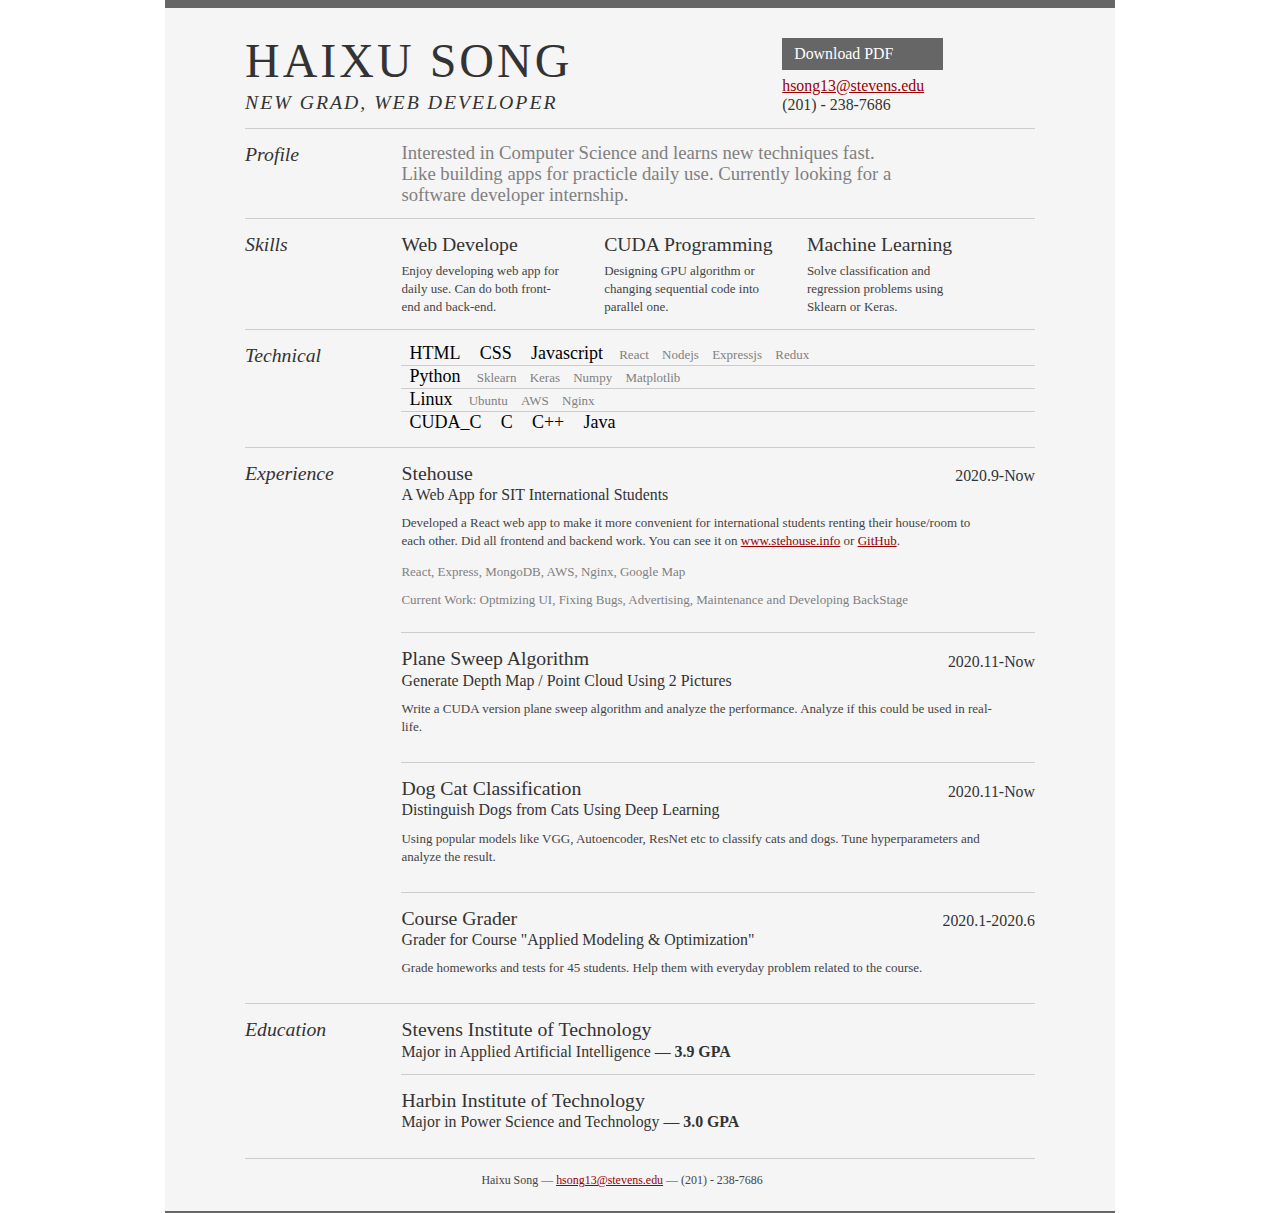
<file: index.html>
<!DOCTYPE html PUBLIC "-//W3C//DTD XHTML 1.0 Strict//EN" "http://www.w3.org/TR/xhtml1/DTD/xhtml1-strict.dtd">
<html>

<head>

	<title>Haixu Song | New Grad, Web Developer | hsong13@stevens.edu</title>
	<meta http-equiv="content-type" content="text/html; charset=utf-8" />

	<meta name="keywords" content="Resume" />
	<meta name="description" content="Haixu Song's Resume" />

	<link rel="stylesheet" type="text/css" href="index.css" media="all" />
	<link rel="stylesheet" type="text/css" href="resume.css" media="all" />

</head>

<body>

	<div id="doc2" class="yui-t7">
		<div id="inner">

			<div id="hd">
				<div class="yui-gc">
					<div class="yui-u first">
						<h1>Haixu Song</h1>
						<h2>New Grad, Web Developer</h2>
					</div>

					<div class="yui-u">
						<div class="contact-info">
							<h3><a id="pdf" href="Resume.pdf">Download PDF</a></h3>
							<h3><a href="mailto:hsong13@stevens.edu">hsong13@stevens.edu</a></h3>
							<h3>(201) - 238-7686</h3>
						</div>
						<!--// .contact-info -->
					</div>
				</div>
				<!--// .yui-gc -->
			</div>
			<!--// hd -->

			<div id="bd">
				<div id="yui-main">
					<div class="yui-b">

						<div class="yui-gf">
							<div class="yui-u first">
								<h2>Profile</h2>
							</div>
							<div class="yui-u">
								<p class="enlarge">
									Interested in Computer Science and learns new techniques fast. Like building apps for practicle
									daily use. Currently looking for a software developer internship.
								</p>
							</div>
						</div>
						<!--// .yui-gf -->

						<div class="yui-gf">
							<div class="yui-u first">
								<h2>Skills</h2>
							</div>
							<div class="yui-u">

								<div class="talent">
									<h2>Web Develope</h2>
									<p>Enjoy developing web app for daily use. Can do both front-end and back-end.</p>
								</div>

								<div class="talent">
									<h2>CUDA Programming</h2>
									<p>Designing GPU algorithm or changing sequential code into parallel one.</p>
								</div>

								<div class="talent">
									<h2>Machine Learning</h2>
									<p>
										Solve classification and regression problems using Sklearn or Keras.
									</p>
								</div>
							</div>
						</div>
						<!--// .yui-gf -->

						<div class="yui-gf">
							<div class="yui-u first">
								<h2>Technical</h2>
							</div>
							<div class="yui-u">
								<p>
									<span class="tech-title">HTML</span>
									<span class="tech-title">CSS</span>
									<span class="tech-title">Javascript</span>
									<span class="tech-detail">React</span>
									<span class="tech-detail">Nodejs</span>
									<span class="tech-detail">Expressjs</span> <span class="tech-detail">Redux</span>
								</p>
								<p><span class="tech-title">Python</span>
									<span class="tech-detail">Sklearn</span>
									<span class="tech-detail">Keras</span>
									<span class="tech-detail">Numpy</span>
									<span class="tech-detail">Matplotlib</span>
								</p>
								<p>
									<span class="tech-title">Linux</span>
									<span class="tech-detail">Ubuntu</span>
									<span class="tech-detail">AWS</span>
									<span class="tech-detail">Nginx</span>
								</p>
								<p><span class="tech-title">CUDA_C</span> <span class="tech-title">C</span> <span
										class="tech-title">C++</span> <span class="tech-title">Java</span></p>
							</div>
						</div>
						<!--// .yui-gf-->

						<div class="yui-gf">

							<div class="yui-u first">
								<h2>Experience</h2>
							</div>
							<!--// .yui-u -->

							<div class="yui-u">

								<div class="job">
									<h2>Stehouse</h2>
									<h3>A Web App for SIT International Students</h3>
									<h4>2020.9-Now</h4>
									<p>Developed a React web app to make it more convenient for international students renting their
										house/room to each other. Did all frontend and backend work. You can see it on <a
											href="http://www.stehouse.info">
											www.stehouse.info</a> or <a href="https://github.com/HaixuSong/aSimpleSideProject.git">GitHub</a>.
									</p>
									<p class="techniques">
										React, Express, MongoDB, AWS, Nginx, Google Map
									</p>
									<p class="current-job">
										Current Work: Optmizing UI, Fixing Bugs, Advertising, Maintenance and Developing BackStage
									</p>
								</div>

								<div class="job">
									<h2>Plane Sweep Algorithm</h2>
									<h3>Generate Depth Map / Point Cloud Using 2 Pictures</h3>
									<h4>2020.11-Now</h4>
									<p>
										Write a CUDA version plane sweep algorithm and analyze the performance. Analyze if this could be
										used in real-life.
									</p>
								</div>

								<div class="job">
									<h2>Dog Cat Classification</h2>
									<h3>Distinguish Dogs from Cats Using Deep Learning</h3>
									<h4>2020.11-Now</h4>
									<p>
										Using popular models like VGG, Autoencoder, ResNet etc to classify cats and dogs. Tune
										hyperparameters and analyze the result.
									</p>
								</div>


								<div class="job last">
									<h2>Course Grader</h2>
									<h3>Grader for Course "Applied Modeling & Optimization"</h3>
									<h4>2020.1-2020.6</h4>
									<p>Grade homeworks and tests for 45 students. Help them with everyday problem related to the course.
									</p>
								</div>

							</div>
							<!--// .yui-u -->
						</div>
						<!--// .yui-gf -->


						<div class="yui-gf last">
							<div class="yui-u first">
								<h2>Education</h2>
							</div>
							<div class="yui-u">
								<div class="edu">
									<h2>Stevens Institute of Technology</h2>
									<h3>Major in Applied Artificial Intelligence &mdash; <strong>3.9 GPA</strong> </h3>
								</div>
								<div class="edu">
									<h2>Harbin Institute of Technology</h2>
									<h3>Major in Power Science and Technology &mdash; <strong>3.0 GPA</strong> </h3>
								</div>
							</div>
						</div>
						<!--// .yui-gf -->


					</div>
					<!--// .yui-b -->
				</div>
				<!--// yui-main -->
			</div>
			<!--// bd -->

			<div id="ft">
				<p>Haixu Song &mdash; <a href="mailto:hsong13@stevens.edu">hsong13@stevens.edu</a> &mdash; (201) - 238-7686
				</p>
			</div>
			<!--// footer -->

		</div><!-- // inner -->


	</div>
	<!--// doc -->


</body>

</html>
</file>
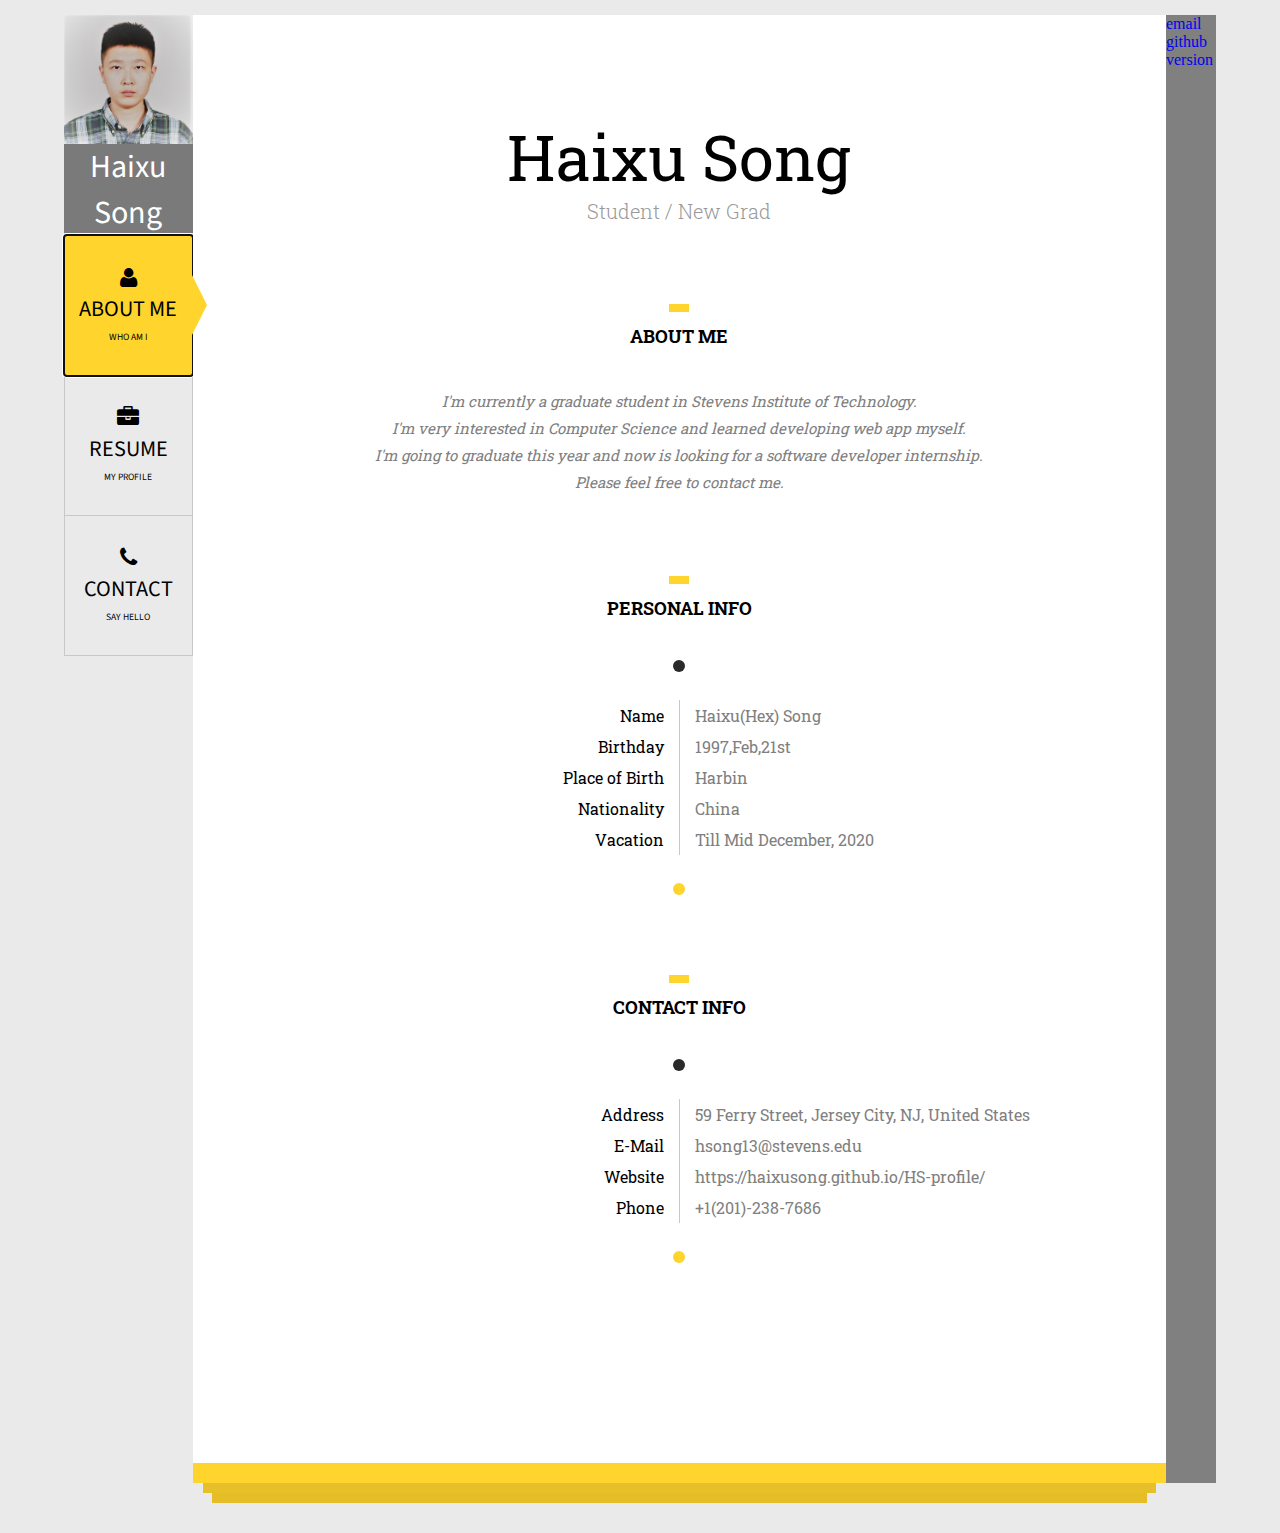
<file: hs.html>
<!DOCTYPE html>
<html lang="en">

<head>
  <!-- Metas -->
  <meta charset="utf-8">
  <title>Haixu Song</title>
  <meta name="description" content="Haixu(Hex) Song's Personal Webpage">
  <meta name="viewport" content="width=device-width, initial-scale=1">

  <!-- Css -->
  <link href="css/base.css" rel="stylesheet" type="text/css" />
  <link href="css/desktop-style.css" rel="stylesheet" type="text/css" />

  <link href='https://fonts.googleapis.com/css?family=Source+Sans+Pro:400,400italic,300,600%7CRoboto+Slab:400,300,700'
    rel='stylesheet' type='text/css'>

</head>

<body>
  <div class="center">
    <nav>
      <div class="image-profile">
        <img src="img/MyPhoto.jpg" alt="Haixu Song's image profile">
        <p class="image-name">Haixu Song</p>
      </div>
      <div class="tabs">
        <ul>
          <li id="about-me"><a href="##" autofocus>
              <div class="title">
                <div>ABOUT ME</div>
                <div class="describe">WHO AM I</div>
              </div>
            </a></li>
          <li id="resume"><a href="##">
              <div class="title">
                <div>RESUME</div>
                <div class="describe">MY PROFILE</div>
              </div>
            </a></li>
          <li id="contact"><a href="##">
              <div class="title">
                <div>CONTACT</div>
                <div class="describe">SAY HELLO</div>
              </div>
            </a></li>
        </ul>
      </div>
    </nav>
    <main>
      <article class="about-me">
        <h1>Haixu Song</h1>
        <p>Student / New Grad</p>
        <section>
          <h3>ABOUT ME</h3>
          <p class="intro">I'm currently a graduate student in Stevens Institute of Technology. </p>
          <p class="intro"> I'm very interested in
            Computer
            Science and learned developing web app myself.</p>
          <p class="intro">I'm going to graduate this year and now is looking for a
            software developer internship. Please feel free to contact me.</p>
        </section>
        <section>
          <h3>PERSONAL INFO</h3>
          <ul class="lr-list">
            <li>
              <span>Name</span>
              <span>Haixu(Hex) Song</span>
            </li>
            <li>
              <span>Birthday</span>
              <span>1997,Feb,21st</span>
            </li>
            <li>
              <span>Place of Birth</span>
              <span>Harbin</span>
            </li>
            <li>
              <span>Nationality</span>
              <span>China</span>
            </li>
            <li>
              <span>Vacation</span>
              <span>Till Mid December, 2020</span>
            </li>
          </ul>
        </section>
        <section>
          <h3>CONTACT INFO</h3>
          <ul class="lr-list">
            <li>
              <span>Address</span>
              <span>59 Ferry Street, Jersey City, NJ, United States</span>
            </li>
            <li>
              <span>E-Mail</span>
              <span>hsong13@stevens.edu</span>
            </li>
            <li>
              <span>Website</span>
              <span>https://haixusong.github.io/HS-profile/</span>
            </li>
            <li>
              <span>Phone</span>
              <span>+1(201)-238-7686</span>
            </li>
          </ul>
        </section>
      </article>
      <article class="resume"></article>
      <article class="contact"></article>
    </main>
    <footer>
      <ul>
        <li><a href="##">email</a></li>
        <li><a href="##">github</a></li>
        <li><a href="##">version</a></li>
      </ul>
    </footer>
  </div>
</body>

</html>
</file>
<file: index.css>
html {
  color: #000;
  background: #FFF;
}

body, div, dl, dt, dd, ul, ol, li, h1, h2, h3, h4, h5, h6, pre, code, form, fieldset, legend, input, button, textarea, p, blockquote, th, td {
  margin: 0;
  padding: 0;
}

table {
  border-collapse: collapse;
  border-spacing: 0;
}

fieldset, img {
  border: 0;
}

address, caption, cite, code, dfn, em, strong, th, var, optgroup {
  font-style: inherit;
  font-weight: inherit;
}

del, ins {
  text-decoration: none;
}

li {
  list-style: none;
}

caption, th {
  text-align: left;
}

h1, h2, h3, h4, h5, h6 {
  font-size: 100%;
  font-weight: normal;
}

q:before, q:after {
  content: '';
}

abbr, acronym {
  border: 0;
  font-variant: normal;
}

sup {
  vertical-align: baseline;
}

sub {
  vertical-align: baseline;
}

legend {
  color: #000;
}

input, button, textarea, select, optgroup, option {
  font-family: inherit;
  font-size: inherit;
  font-style: inherit;
  font-weight: inherit;
}

input, button, textarea, select {
  *font-size: 100%;
}

body {
  font: 13px/1.231 arial, helvetica, clean, sans-serif;
  *font-size: small;
  *font: x-small;
}

select, input, button, textarea, button {
  font: 99% arial, helvetica, clean, sans-serif;
}

table {
  font-size: inherit;
  font: 100%;
}

pre, code, kbd, samp, tt {
  font-family: monospace;
  *font-size: 108%;
  line-height: 100%;
}

body {
  text-align: center;
}

#doc, #doc2, #doc3, #doc4, .yui-t1, .yui-t2, .yui-t3, .yui-t4, .yui-t5, .yui-t6, .yui-t7 {
  margin: auto;
  text-align: left;
  width: 57.69em;
  *width: 56.25em;
}

#doc2 {
  width: 73.076em;
  *width: 71.25em;
}

#doc3 {
  margin: auto 10px;
  width: auto;
}

#doc4 {
  width: 74.923em;
  *width: 73.05em;
}

.yui-b {
  position: relative;
}

.yui-b {
  _position: static;
}

#yui-main .yui-b {
  position: static;
}

#yui-main, .yui-g .yui-u .yui-g {
  width: 100%;
}

.yui-t1 #yui-main, .yui-t2 #yui-main, .yui-t3 #yui-main {
  float: right;
  margin-left: -25em;
}

.yui-t4 #yui-main, .yui-t5 #yui-main, .yui-t6 #yui-main {
  float: left;
  margin-right: -25em;
}

.yui-t1 .yui-b {
  float: left;
  width: 12.30769em;
  *width: 12.00em;
}

.yui-t1 #yui-main .yui-b {
  margin-left: 13.30769em;
  *margin-left: 13.05em;
}

.yui-t2 .yui-b {
  float: left;
  width: 13.8461em;
  *width: 13.50em;
}

.yui-t2 #yui-main .yui-b {
  margin-left: 14.8461em;
  *margin-left: 14.55em;
}

.yui-t3 .yui-b {
  float: left;
  width: 23.0769em;
  *width: 22.50em;
}

.yui-t3 #yui-main .yui-b {
  margin-left: 24.0769em;
  *margin-left: 23.62em;
}

.yui-t4 .yui-b {
  float: right;
  width: 13.8456em;
  *width: 13.50em;
}

.yui-t4 #yui-main .yui-b {
  margin-right: 14.8456em;
  *margin-right: 14.55em;
}

.yui-t5 .yui-b {
  float: right;
  width: 18.4615em;
  *width: 18.00em;
}

.yui-t5 #yui-main .yui-b {
  margin-right: 19.4615em;
  *margin-right: 19.125em;
}

.yui-t6 .yui-b {
  float: right;
  width: 23.0769em;
  *width: 22.50em;
}

.yui-t6 #yui-main .yui-b {
  margin-right: 24.0769em;
  *margin-right: 23.62em;
}

.yui-t7 #yui-main .yui-b {
  display: block;
  margin: 0 0 1em 0;
}

#yui-main .yui-b {
  float: none;
  width: auto;
}

.yui-gb .yui-u, .yui-g .yui-gb .yui-u, .yui-gb .yui-g, .yui-gb .yui-gb, .yui-gb .yui-gc, .yui-gb .yui-gd, .yui-gb .yui-ge, .yui-gb .yui-gf, .yui-gc .yui-u, .yui-gc .yui-g, .yui-gd .yui-u {
  float: left;
}

.yui-g .yui-u, .yui-g .yui-g, .yui-g .yui-gb, .yui-g .yui-gc, .yui-g .yui-gd, .yui-g .yui-ge, .yui-g .yui-gf, .yui-gc .yui-u, .yui-gd .yui-g, .yui-g .yui-gc .yui-u, .yui-ge .yui-u, .yui-ge .yui-g, .yui-gf .yui-g, .yui-gf .yui-u {
  float: right;
}

.yui-g div.first, .yui-gb div.first, .yui-gc div.first, .yui-gd div.first, .yui-ge div.first, .yui-gf div.first, .yui-g .yui-gc div.first, .yui-g .yui-ge div.first, .yui-gc div.first div.first {
  float: left;
}

.yui-g .yui-u, .yui-g .yui-g, .yui-g .yui-gb, .yui-g .yui-gc, .yui-g .yui-gd, .yui-g .yui-ge, .yui-g .yui-gf {
  width: 49.1%;
}

.yui-gb .yui-u, .yui-g .yui-gb .yui-u, .yui-gb .yui-g, .yui-gb .yui-gb, .yui-gb .yui-gc, .yui-gb .yui-gd, .yui-gb .yui-ge, .yui-gb .yui-gf, .yui-gc .yui-u, .yui-gc .yui-g, .yui-gd .yui-u {
  width: 32%;
  margin-left: 1.99%;
}

.yui-gb .yui-u {
  *margin-left: 1.9%;
  *width: 31.9%;
}

.yui-gc div.first, .yui-gd .yui-u {
  width: 66%;
}

.yui-gd div.first {
  width: 32%;
}

.yui-ge div.first, .yui-gf .yui-u {
  width: 74.2%;
}

.yui-ge .yui-u, .yui-gf div.first {
  width: 24%;
}

.yui-g .yui-gb div.first, .yui-gb div.first, .yui-gc div.first, .yui-gd div.first {
  margin-left: 0;
}

.yui-g .yui-g .yui-u, .yui-gb .yui-g .yui-u, .yui-gc .yui-g .yui-u, .yui-gd .yui-g .yui-u, .yui-ge .yui-g .yui-u, .yui-gf .yui-g .yui-u {
  width: 49%;
  *width: 48.1%;
  *margin-left: 0;
}

.yui-g .yui-g .yui-u {
  width: 48.1%;
}

.yui-g .yui-gb div.first, .yui-gb .yui-gb div.first {
  *margin-right: 0;
  *width: 32%;
  _width: 31.7%;
}

.yui-g .yui-gc div.first, .yui-gd .yui-g {
  width: 66%;
}

.yui-gb .yui-g div.first {
  *margin-right: 4%;
  _margin-right: 1.3%;
}

.yui-gb .yui-gc div.first, .yui-gb .yui-gd div.first {
  *margin-right: 0;
}

.yui-gb .yui-gb .yui-u, .yui-gb .yui-gc .yui-u {
  *margin-left: 1.8%;
  _margin-left: 4%;
}

.yui-g .yui-gb .yui-u {
  _margin-left: 1.0%;
}

.yui-gb .yui-gd .yui-u {
  *width: 66%;
  _width: 61.2%;
}

.yui-gb .yui-gd div.first {
  *width: 31%;
  _width: 29.5%;
}

.yui-g .yui-gc .yui-u, .yui-gb .yui-gc .yui-u {
  width: 32%;
  _float: right;
  margin-right: 0;
  _margin-left: 0;
}

.yui-gb .yui-gc div.first {
  width: 66%;
  *float: left;
  *margin-left: 0;
}

.yui-gb .yui-ge .yui-u, .yui-gb .yui-gf .yui-u {
  margin: 0;
}

.yui-gb .yui-gb .yui-u {
  _margin-left: .7%;
}

.yui-gb .yui-g div.first, .yui-gb .yui-gb div.first {
  *margin-left: 0;
}

.yui-gc .yui-g .yui-u, .yui-gd .yui-g .yui-u {
  *width: 48.1%;
  *margin-left: 0;
}

.yui-gb .yui-gd div.first {
  width: 32%;
}

.yui-g .yui-gd div.first {
  _width: 29.9%;
}

.yui-ge .yui-g {
  width: 24%;
}

.yui-gf .yui-g {
  width: 74.2%;
}

.yui-gb .yui-ge div.yui-u, .yui-gb .yui-gf div.yui-u {
  float: right;
}

.yui-gb .yui-ge div.first, .yui-gb .yui-gf div.first {
  float: left;
}

.yui-gb .yui-ge .yui-u, .yui-gb .yui-gf div.first {
  *width: 24%;
  _width: 20%;
}

.yui-gb .yui-ge div.first, .yui-gb .yui-gf .yui-u {
  *width: 73.5%;
  _width: 65.5%;
}

.yui-ge div.first .yui-gd .yui-u {
  width: 65%;
}

.yui-ge div.first .yui-gd div.first {
  width: 32%;
}

#hd:after, #bd:after, #ft:after, .yui-g:after, .yui-gb:after, .yui-gc:after, .yui-gd:after, .yui-ge:after, .yui-gf:after {
  content: ".";
  display: block;
  height: 0;
  clear: both;
  visibility: hidden;
}

#hd, #bd, #ft, .yui-g, .yui-gb, .yui-gc, .yui-gd, .yui-ge, .yui-gf {
  zoom: 1;
}
</file>
<file: resume.css>
/*
---------------------------------------------------------------------------------
	STRIPPED DOWN RESUME TEMPLATE
    html resume

    v0.9: 5/28/09

    design and code by: thingsthatarebrown.com 
                        (matt brown)
---------------------------------------------------------------------------------
*/

.msg {
    padding: 10px;
    background: #222;
    position: relative;
}

.msg h1 {
    color: #fff;
}

.msg a {
    margin-left: 20px;
    background: #408814;
    color: white;
    padding: 4px 8px;
    text-decoration: none;
}

.msg a:hover {
    background: #266400;
}

/* //-- yui-grids style overrides -- */

body {
    font-family: Georgia;
    color: #444;
}

#inner {
    padding: 10px 80px;
    margin: 0 auto;
    background: #f5f5f5;
    border: solid #666;
    border-width: 8px 0 2px 0;
}

.yui-gf {
    margin-bottom: 1em;
    padding-bottom: 1em;
    border-bottom: 1px solid #ccc;
}

/* //-- header, body, footer -- */

#hd {
    margin: 1em 0 1em 0;
    padding-bottom: 1em;
    border-bottom: 1px solid #ccc
}

#hd h2 {
    text-transform: uppercase;
    letter-spacing: 2px;
}

#bd, #ft {
    margin-bottom: 1em;
}

/* //-- footer -- */

#ft {
    padding: 1em 0 0 0;
    font-size: 92%;
    border-top: 1px solid #ccc;
    text-align: center;
}

#ft p {
    margin-bottom: 0;
    text-align: center;
}

/* //-- core typography and style -- */

#hd h1 {
    font-size: 48px;
    text-transform: uppercase;
    letter-spacing: 3px;
}

h2 {
    font-size: 152%
}

h3, h4 {
    font-size: 122%;
}

h1, h2, h3, h4 {
    color: #333;
}

p {
    font-size: 100%;
    line-height: 18px;
    padding-right: 3em;
}

a {
    color: #990003
}

a:hover {
    text-decoration: none;
}

strong {
    font-weight: bold;
}

li {
    line-height: 24px;
    border-bottom: 1px solid #ccc;
}

p.enlarge {
    font-size: 144%;
    padding-right: 6.5em;
    line-height: 24px;
}

p.enlarge span {
    color: #000
}

.contact-info {
    margin-top: 7px;
}

.first h2 {
    font-style: italic;
}

.last {
    border-bottom: 0;
    margin-bottom: 0 !important;
    padding-bottom: 0 !important;
}

/* //-- section styles -- */

a#pdf {
    display: block;
    float: left;
    background: #666;
    color: white;
    padding: 6px 50px 6px 12px;
    margin-bottom: 6px;
    text-decoration: none;
}

a#pdf:hover {
    background: #222;
}

.job {
    position: relative;
    margin-bottom: 1em;
    padding-bottom: 1em;
    border-bottom: 1px solid #ccc;
}

.job h4 {
    position: absolute;
    top: 0.35em;
    right: 0
}

.job p {
    margin: 0.75em 0 1em 0;
}

.last {
    border: none;
}

.skills-list ul {
    margin: 0;
}

.skills-list li {
    margin: 3px 0;
    padding: 3px 0;
}

.skills-list li span {
    font-size: 152%;
    display: block;
    margin-bottom: -2px;
    padding: 0
}

.talent {
    width: 32%;
    float: left
}

.talent h2 {
    margin-bottom: 6px;
}

#srt-ttab {
    margin-bottom: 100px;
    text-align: center;
}

#srt-ttab img.last {
    margin-top: 20px
}

/* --// override to force 1/8th width grids -- */

.yui-gf .yui-u {
    width: 80.2%;
}

.yui-u>p {
    line-height: 21px;
    border-bottom: 1px solid rgb(204, 204, 204);
    color: grey;
}

.yui-u>p:last-child {
    border-bottom: none;
}

.yui-u>p>.tech-title {
    font-size: 18px;
    margin: 0 8px;
    color: black;
}

.yui-u>p>.tech-detail {
    margin: 0 5px;
}

.yui-gf div.first {
    width: 12.3%;
}

.current-job, .techniques {
    margin: 10px 0 !important;
    color: grey;
}

.edu {
    margin-bottom: 1em;
    padding-bottom: 1em;
    border-bottom: 1px solid rgb(204, 204, 204);
}

.edu:last-child {
    border-bottom: none;
    margin-bottom: 0;
    padding-bottom: 0;
}
</file>
<file: css/desktop-style.css>
body {
  background-color: rgb(234, 234, 234);
}

.center {
  margin: 15px auto 50px;
  width: 90%;
  max-width: 1500px;
  display: flex;
}

nav {
  flex: 1;
  /* background-color: red; */
  font-family: "Source Sans Pro", "Helvetica", "Arial", sans-serif;
}

main {
  flex: 6;
  background-color: white;
}

footer {
  flex: 0 0 50px;
  background-color: grey;
}

nav>.image-profile>.image-name {
  text-align: center;
  background-color: rgba(10, 10, 10, 0.5);
  font-size: 2rem;
  color: white;
}

nav>.tabs>ul>li {
  height: 140px;
  border: 1px solid rgb(200, 200, 200);
  border-top: none;
  position: relative;
}

nav>.tabs>ul>li::before {
  content: "";
  position: absolute;
  left: 0;
  height: 100%;
  width: 0;
  background-color: rgb(255, 212, 45);
  transition: all 0.6s ease;
  z-index: -1;
}

nav>.tabs>ul>li>a {
  width: 100%;
  height: 100%;
  display: flex;
  align-items: center;
}

nav>.tabs>ul>li>a:focus {
  background-color: rgb(255, 212, 45);
}

nav>.tabs>ul>li>a>.title {
  height: 60%;
  width: 100%;
  display: flex;
  flex-direction: column;
  justify-content: space-around;
  align-items: center;
  font-size: calc(1.5vw + 3px);
  color: black;
  position: relative;
}

nav>.tabs>ul>li>a:focus::after {
  position: absolute;
  content: "";
  width: 0;
  height: 0;
  right: -15px;
  transform: translate(0px, -50%);
  top: 50%;
  border-left: 15px solid rgb(255, 212, 45);
  border-top: 30px solid transparent;
  border-bottom: 30px solid transparent;
  z-index: 2;
}

nav>.tabs>ul>li>a .describe {
  font-size: 0.75vw;
}

nav>.tabs>ul>li>a div {
  text-align: center;
}

#about-me>a>.title::before {
  content: '\e80c';
  font-family: "fontello";
}

#resume>a>.title::before {
  content: '\e90f';
  font-family: "fontello";
}

#contact>a>.title::before {
  content: '\e880';
  font-family: "fontello";
}

nav>.tabs>ul>li:hover::before {
  width: 100%;
}

main {
  padding: 100px;
  border-bottom: 20px solid rgb(255, 212, 45);
  position: relative;
}

main::before {
  content: "";
  position: absolute;
  background-color: rgb(230, 191, 41);
  width: 98%;
  height: 10px;
  bottom: -30px;
  left: 1%;
}

main::after {
  content: "";
  position: absolute;
  background-color: rgb(228, 189, 40);
  width: 96%;
  height: 10px;
  bottom: -40px;
  left: 2%;
}

main>article>h1 {
  font-family: "Roboto Slab", "Helvetica", "Arial", sans-serif;
  font-size: calc(25px + 3vw);
  text-align: center;
}

main>article>h1+p {
  font-size: 20px;
  color: #999999;
  font-weight: 300;
  font-family: "Roboto Slab", "Helvetica", "Arial", sans-serif;
  text-align: center;
}

main>article>section {
  margin: 100px 0;
}

main>article>section>h3 {
  font-size: calc(5px + 1vw);
  margin-bottom: 40px;
  font-weight: 700;
  position: relative;
  text-align: center;
}

main>article>section>.intro {
  padding: 0 80px;
  font-style: italic;
  font-size: 15px;
  line-height: 27px;
  text-align: center;
  color: grey;
}

main>article>section>h3::before {
  background: #ffd42d;
  content: "";
  height: 8px;
  left: 50%;
  transform: translate(-50%, 0);
  position: absolute;
  top: -20px;
  width: 20px;
}

.lr-list {
  padding: 40px 0;
  text-align: center;
  position: relative;
}

.lr-list>li {
  display: flex;
}

.lr-list>li>span {
  flex: 1;
  padding: 5px 15px;
}

.lr-list>li>span:nth-child(1) {
  text-align: right;
  border-right: 1px solid rgb(200, 200, 200);
}

.lr-list>li>span:nth-child(2) {
  text-align: left;
  color: grey;
}

.lr-list::before {
  background: #2a2a2a;
  top: 0px;
  left: 50%;
  transform: translate(-50%, 0);
  content: " ";
  height: 12px;
  position: absolute;
  width: 12px;
  border-radius: 100%;
}

.lr-list::after {
  background: #ffd42d;
  bottom: 0px;
  left: 50%;
  transform: translate(-50%, 0);
  content: " ";
  height: 12px;
  position: absolute;
  width: 12px;
  border-radius: 100%;
}

.yui-u>p {
  line-height: 12px;
}
</file>
<file: css/base.css>
/* Table of Content
==================================================
	#Reset & Basics
	#Basic Styles
	#Typography
	#Links
	#Browser Fix
	#Misc


/* #Reset & Basics (Inspired by E. Meyers)
================================================== */

*, *:before, *:after {
  box-sizing: border-box;
  font-family: "Roboto Slab", "Helvetica", "Arial", sans-serif;
}

html, body, div, span, applet, object, iframe, h1, h2, h3, h4, h5, h6, p, blockquote, pre, a, abbr, acronym, address, big, cite, code, dfn, em, img, ins, kbd, q, s, samp, small, strike, strong, sub, sup, tt, var, b, u, i, center, dl, dt, dd, ol, ul, li, fieldset, form, label, legend, table, caption, tbody, tfoot, thead, tr, th, td, article, aside, canvas, details, embed, figure, figcaption, footer, header, hgroup, menu, nav, output, ruby, section, summary, time, mark, audio, video {
  margin: 0;
  padding: 0;
  border: 0;
  font-size: 100%;
  font: inherit;
  vertical-align: baseline;
  text-decoration: none;
}

article, aside, details, figcaption, figure, footer, header, hgroup, menu, nav, section {
  display: block;
}

ol, ul {
  list-style: none;
}

blockquote, q {
  quotes: none;
}

blockquote:before, blockquote:after, q:before, q:after {
  content: '';
  content: none;
}

table {
  border-collapse: collapse;
  border-spacing: 0;
}

a, a:hover, a:active, a:visited, a:focus {
  text-decoration: none;
}

img {
  display: inline-block;
  vertical-align: middle;
  height: auto;
  max-width: 100%;
}

@font-face {
  font-family: "fontello";
  src: url(../font/fontello.woff2);
}
</file>
